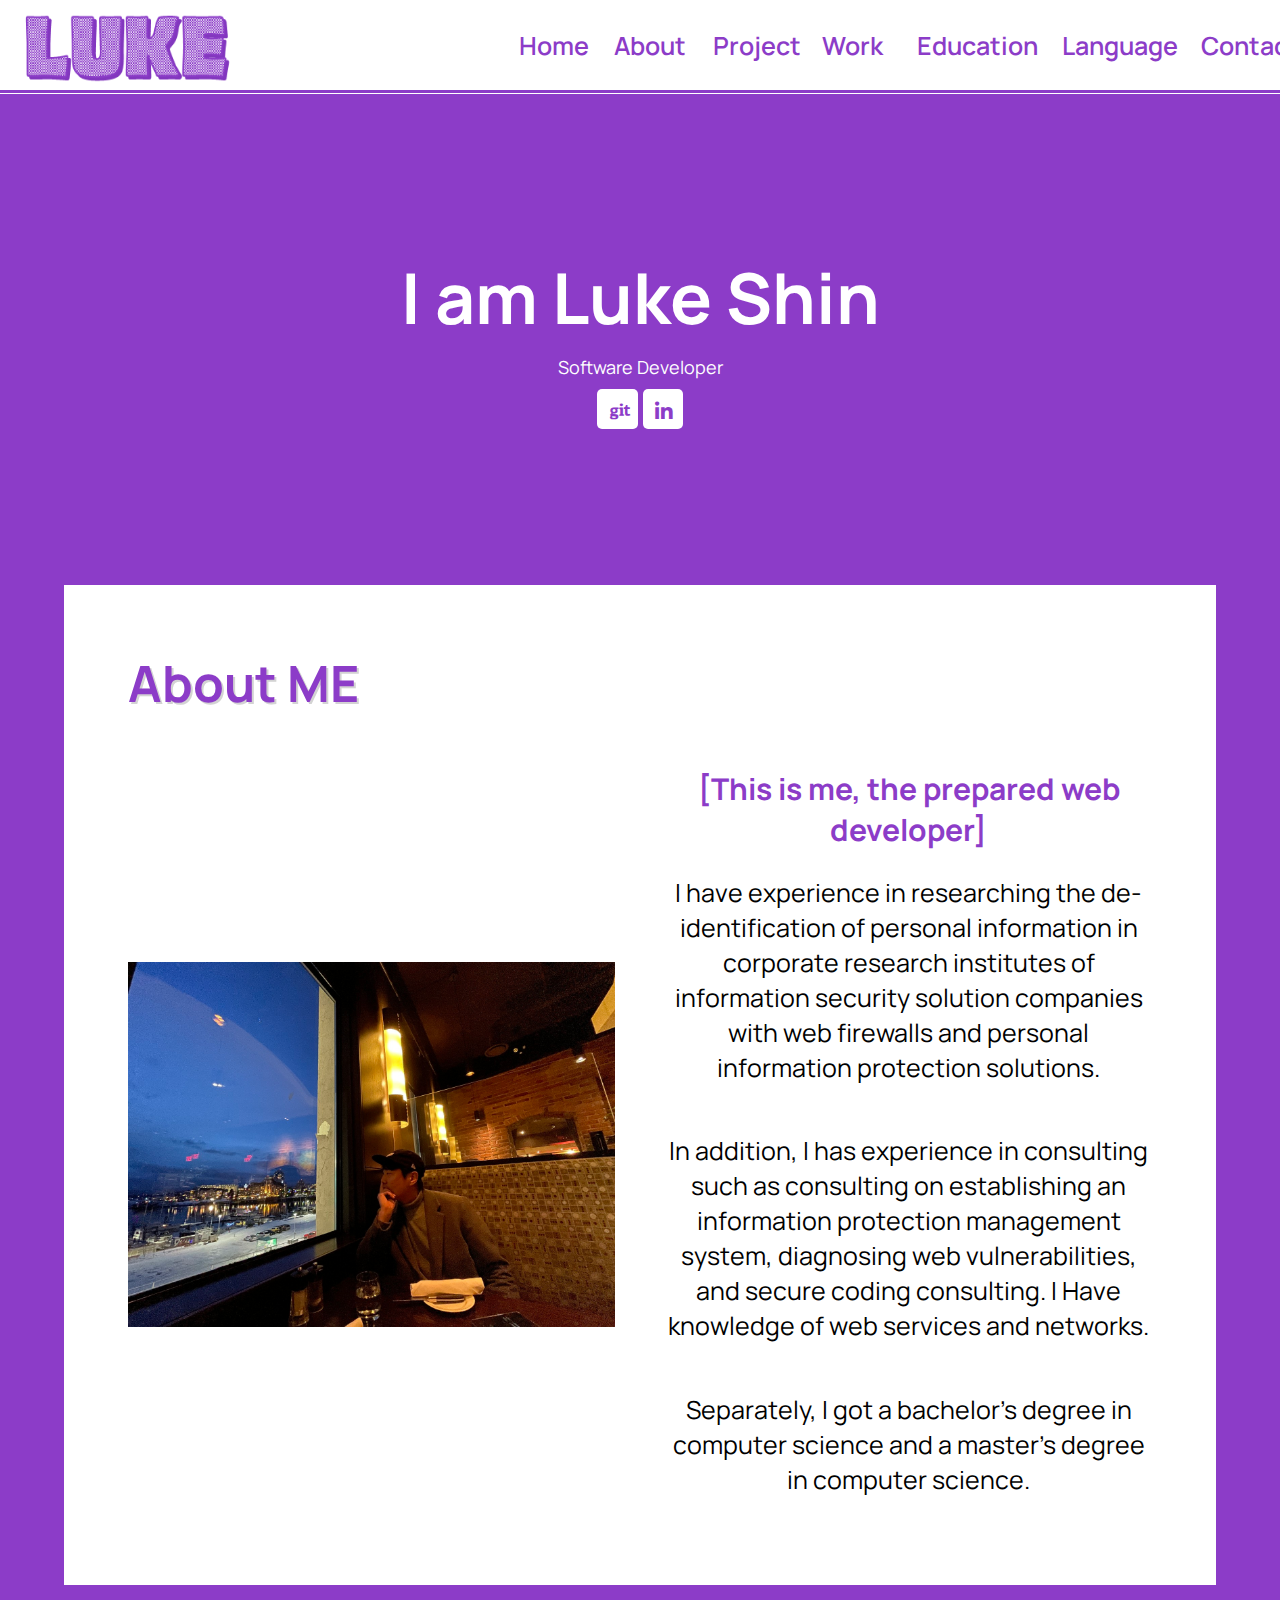
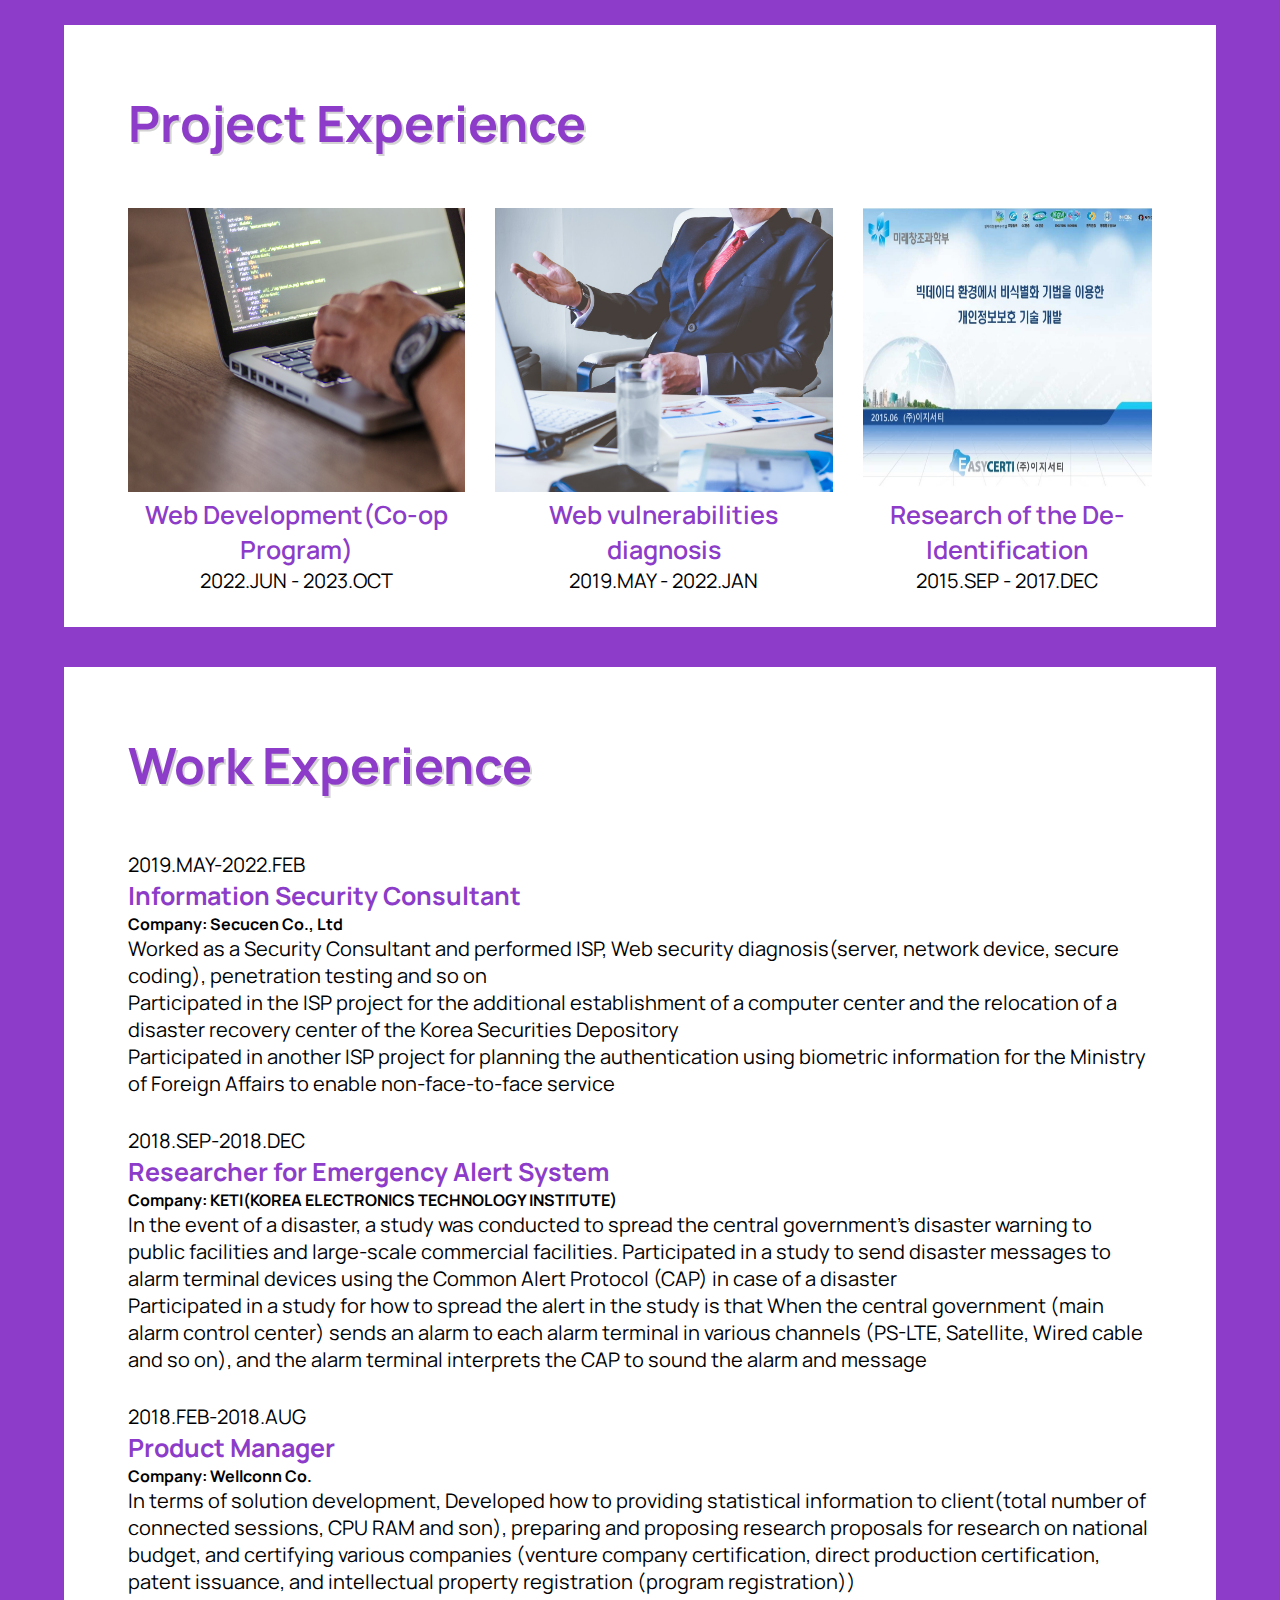
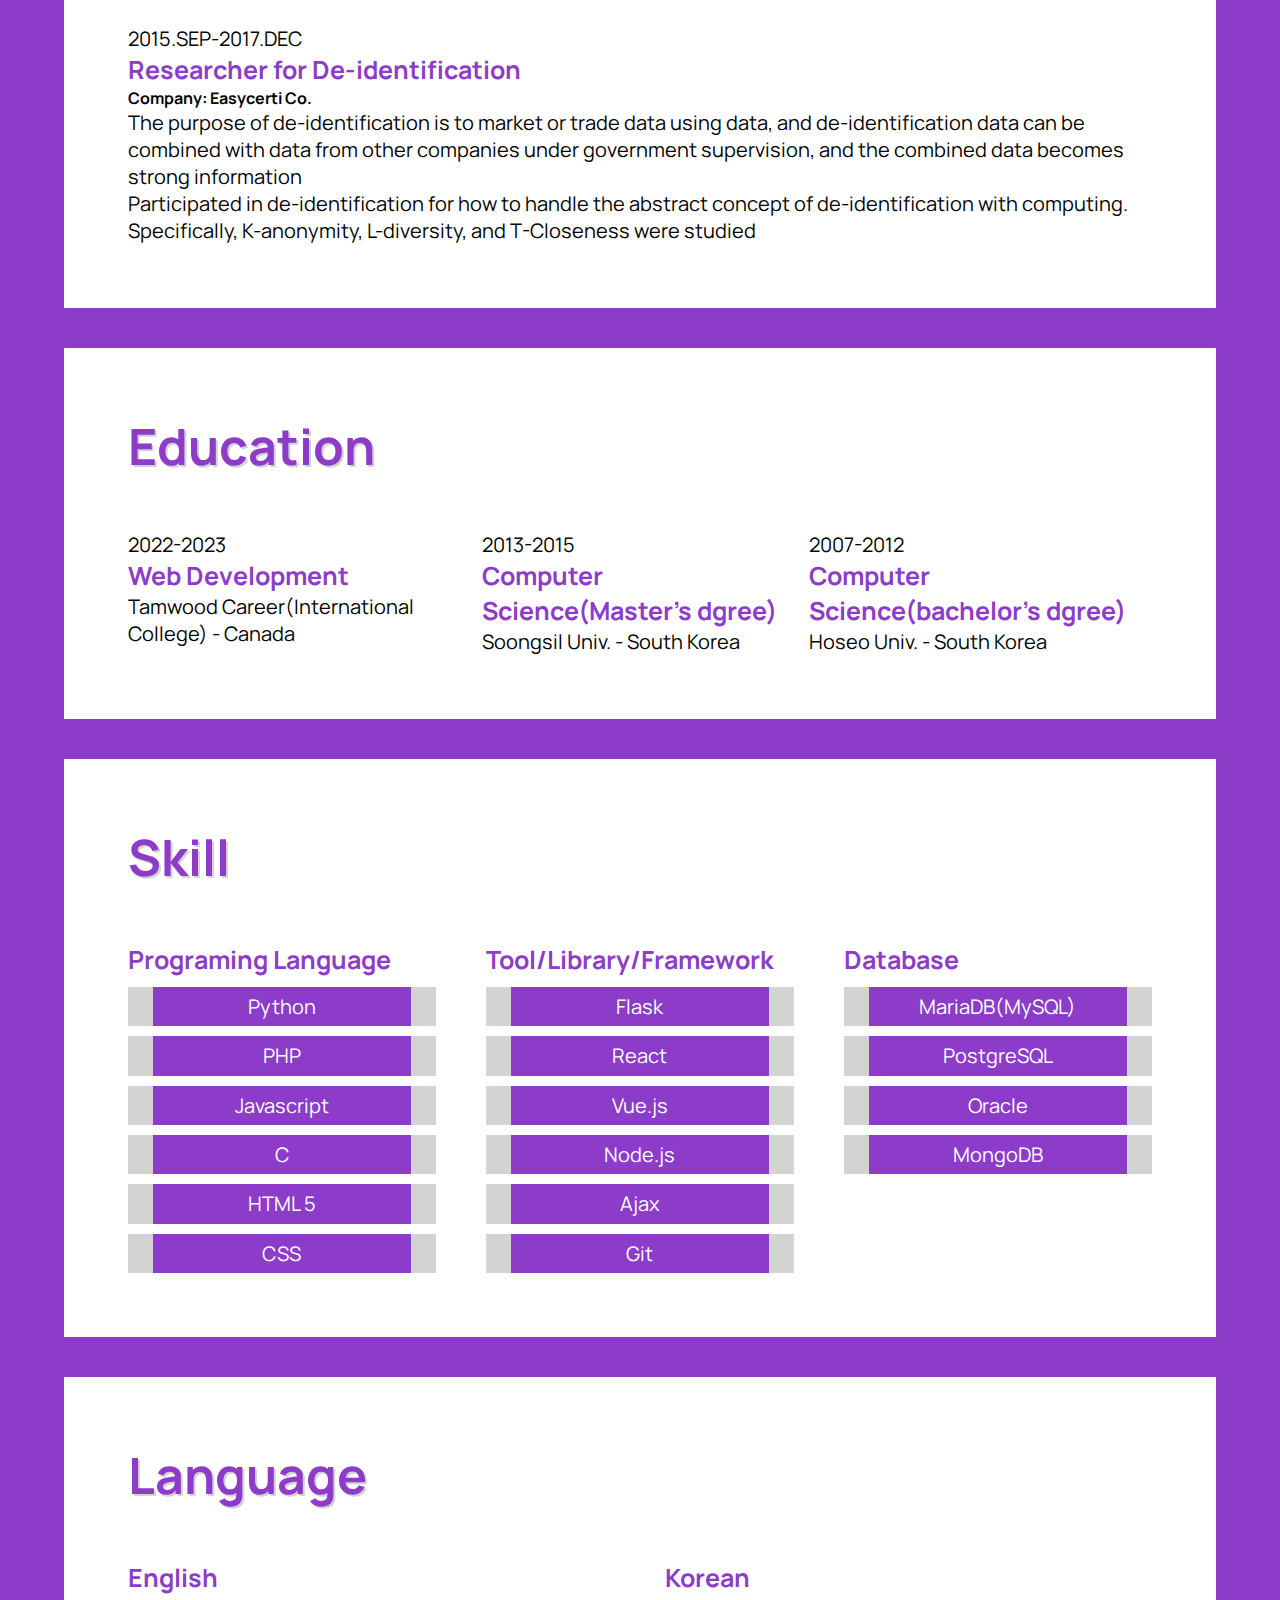
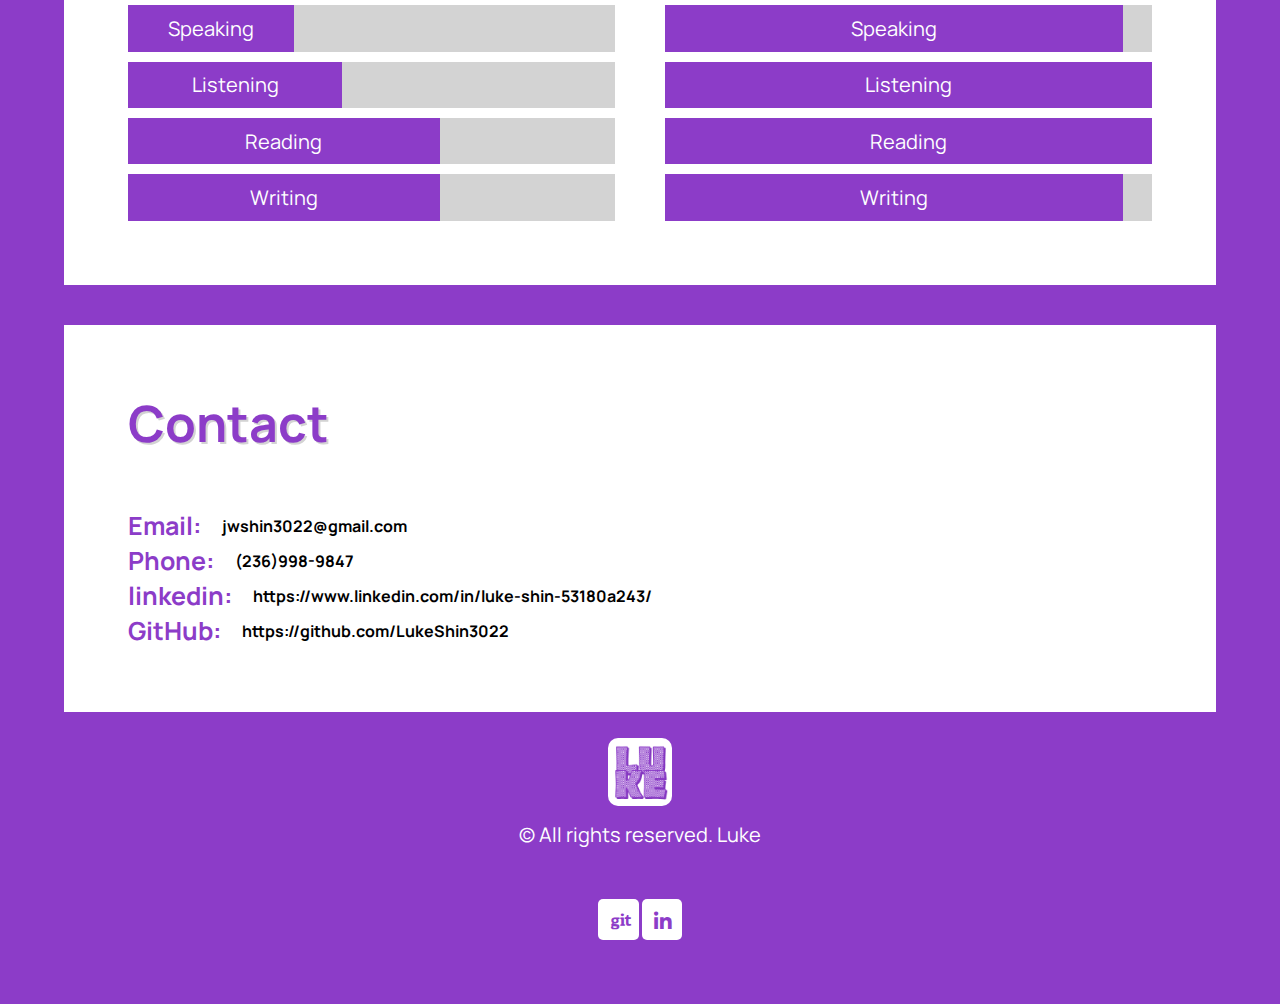
<file: templates/cv/luke_cv.html>
<!DOCTYPE html>
<html lang="en">
<head>
    <meta charset="UTF-8">
    <meta http-equiv="X-UA-Compatible" content="IE=edge">
    <meta name="viewport" content="width=device-width, initial-scale=1.0">
    <title>I am Luke Shin</title>
    <link rel="stylesheet" href="../../static/css/style.css">
    <link rel="stylesheet" href="https://cdnjs.cloudflare.com/ajax/libs/font-awesome/6.1.1/css/all.min.css">
</head>
<body>
    <header>
        <nav>
            <img id="grow" src="../../static/img/Logo-hr.png" alt="Logo">
            <ul>
                <li><a id="grow" href="/">Home</a></li>
                <li><a id="grow" href="#about">About</a></li>
                <li><a id="grow" href="#project">Project</a></li>
                <li><a id="grow" href="#work">Work</a></li>
                <li><a id="grow" href="#edu">Education</a></li>
                <li><a id="grow" href="#language">Language</a></li>
                <li><a id="grow" href="#contact">Contact</a></li>
            </ul>
            <details>
                <summary class="fa-solid fa-bars"></summary>
                <ul>
                    <li><a href="/">Home</a></li>
                    <li><a href="#about">About</a></li>
                    <li><a href="#project">Project</a></li>
                    <li><a href="#work">Work</a></li>
                    <li><a href="#edu">Education</a></li>
                    <li><a href="#language">Language</a></li>
                    <li><a href="#contact">Contact</a></li>
                </ul>
            </details>
        </nav>
        <article>
            <h1>
                I am Luke Shin
            </h1>
            <span>
                Software Developer
            </span>
            <aside class="ani-slide">
                <a id="grow" target="_blank" href="https://github.com/LukeShin3022" class="fa-brands fa-git"></a>
                <a id="grow" target="_blank" href="https://www.linkedin.com/in/luke-shin-53180a243" class="fa-brands fa-linkedin-in"></a>
            </aside>
        </article>
    </header>
    <main>
        <section class="about" id="about">
            <h2>About ME</h2>
            <article>
                <figure>
                    <img src="../../static/img/me.jpg" alt="Me">
                </figure>
                <section>
                    <h3>
                        [This is me, the prepared web developer]
                    </h3>
                    <p>
                        I have experience in researching the de-identification of personal information in corporate research institutes of information security solution companies with web firewalls and personal information protection solutions.
                    </p>
                    <p>
                        In addition, I has experience in consulting such as consulting on establishing an information protection management system, diagnosing web vulnerabilities, and secure coding consulting.
                        I Have knowledge of web services and networks.
                    </p>
                    <p>
                        Separately, I got a bachelor's degree in computer science and a master's degree in computer science.
                    </p>
                </section>
            </article>
        </section>
        <section class="project" id="project">
            <h2>Project Experience</h2>
            <article>
                <figure>
                    <img src="../../static/img/co-op.jpg" alt="Co-op">
                    <figcaption>
                        <small>Web Development(Co-op Program)</small>
                        <time>2022.JUN - 2023.OCT</time>
                    </figcaption>
                </figure>
                <figure>
                    <img src="../../static/img/web.jpg" alt="Web diagnosis">
                    <figcaption>
                        <small>Web vulnerabilities diagnosis</small>
                        <time>2019.MAY - 2022.JAN</time>
                    </figcaption>
                </figure>
                <figure>
                    <img src="../../static/img/research.jpg" alt="Research">
                    <figcaption>
                        <small>Research of the De-Identification</small>
                        <time>2015.SEP - 2017.DEC</time>
                    </figcaption>
                </figure>
            </article>
        </section>
        <section class="work" id="work">
            <h2>Work Experience</h2>
            <article>
                <aside>
                    <time>2019.MAY-2022.FEB</time>
                    <h3>
                        Information Security Consultant <h4>Company: Secucen Co., Ltd</h4>
                    </h3>
                    <p>
                        Worked as a Security Consultant and performed ISP, Web security diagnosis(server, network device, secure coding), penetration testing and so on
                    </p>
                    <p>
                        Participated in the ISP project for the additional establishment of a computer center and the relocation of a disaster recovery center of the Korea Securities Depository
                    </p>
                    <p>
                       Participated in another ISP project for planning the authentication using biometric information for the Ministry of Foreign Affairs to enable non-face-to-face service 
                    </p>
                </aside>
                <aside>
                    <time>2018.SEP-2018.DEC</time>
                    <h3>
                        Researcher for Emergency Alert System <h4>Company: KETI(KOREA ELECTRONICS TECHNOLOGY INSTITUTE)</h4>
                    </h3>
                    <p>
                        In the event of a disaster, a study was conducted to spread the central government's disaster warning to public facilities and large-scale commercial facilities. Participated in a study to send disaster messages to alarm terminal devices using the Common Alert Protocol (CAP) in case of a disaster
                    </p>
                    <p>
                        Participated in a study for how to spread the alert in the study is that When the central government (main alarm control center) sends an alarm to each alarm terminal in various channels (PS-LTE, Satellite, Wired cable and so on), and the alarm terminal interprets the CAP to sound the alarm and message
                    </p>
                </aside>
                <aside>
                    <time>2018.FEB-2018.AUG</time>
                    <h3>
                        Product Manager <h4>Company: Wellconn Co.</h4>
                    </h3>
                    <p>
                        In terms of solution development, Developed how to providing statistical information to client(total number of connected sessions, CPU RAM and son), preparing and proposing research proposals for research on national budget, and certifying various companies (venture company certification, direct production certification, patent issuance, and intellectual property registration (program registration))
                    </p>
                </aside>
                <aside>
                    <time>2015.SEP-2017.DEC</time>
                    <h3>
                        Researcher for De-identification <h4>Company: Easycerti Co.</h4>
                    </h3>
                    <p>
                        The purpose of de-identification is to market or trade data using data, and de-identification data can be combined with data from other companies under government supervision, and the combined data becomes strong information
                    </p>
                    <p>
                        Participated in de-identification for how to handle the abstract concept of de-identification with computing. Specifically, K-anonymity, L-diversity, and T-Closeness were studied
                    </p>
                </aside>
            </article>
        </section>
        <section class="edu" id="edu">
            <h2>Education</h2>
            <article>
                <aside>
                    <time>2022-2023</time>
                    <h3>Web Development</h3>
                    <small>Tamwood Career(International College) - Canada</small>
                </aside>
                <aside>
                    <time>2013-2015</time>
                    <h3>Computer Science(Master's dgree)</h3>
                    <small>Soongsil Univ. - South Korea</small>
                </aside>
                <aside>
                    <time>2007-2012</time>
                    <h3>Computer Science(bachelor's dgree)</h3>
                    <small>Hoseo Univ. - South Korea</small>
                </aside>
            </article>
        </section>
         <section class="skill" id="skill">
            <h2>Skill</h2>
            <article>
                <aside>
                    <h3>Programing Language</h3>
                    <div class="prolang">
                        <ul>
                            <li>
                                <p>Python</p>
                            </li>
                            <li>
                                <p>PHP</p>
                            </li>
                            <li>
                                <p>Javascript</p>
                            </li>
                            <li>
                                <p>C</p>
                            </li>
                            <li>
                                <p>HTML 5</p>
                            </li>
                            <li>
                                <p>CSS</p>
                            </li>
                        </ul>
                    </div>
                </aside>
                <aside>
                    <h3>Tool/Library/Framework</h3>
                    <div class="tool">
                        <ul>
                            <li>
                                <p>Flask</p>
                            </li>
                            <li>
                                <p>React</p>
                            </li>
                            <li>
                                <p>Vue.js</p>
                            </li>
                            <li>
                                <p>Node.js</p>
                            </li>
                            <li>
                                <p>Ajax</p>
                            </li>
                            <li>
                                <p>Git</p>
                            </li>
                        </ul>
                    </div>
                </aside>
                <aside>
                    <h3>Database</h3>
                    <div class="db">
                        <ul>
                            <li>
                                <p>MariaDB(MySQL)</p>
                            </li>
                            <li>
                                <p>PostgreSQL</p>
                            </li>
                            <li>
                                <p>Oracle</p>
                            </li>
                            <li>
                                <p>MongoDB</p>
                            </li>
                        </ul>
                    </div>
                </aside>
            </article>
        </section>
        <section class="language" id="language">
            <h2>Language</h2>
            <article>
                <aside>
                    <h3>English</h3>
                    <div class="eng">
                        <ul>
                            <li>
                                <p>Speaking</p>
                            </li>
                            <li>
                                <p>Listening</p>
                            </li>
                            <li>
                                <p>Reading</p>
                            </li>
                            <li>
                                <p>Writing</p>
                            </li>
                        </ul>
                    </div>
                </aside>
                <aside>
                    <h3>Korean</h3>
                    <div class="kor">
                        <ul>
                            <li>
                                <p>Speaking</p>
                            </li>
                            <li>
                                <p>Listening</p>
                            </li>
                            <li>
                                <p>Reading</p>
                            </li>
                            <li>
                                <p>Writing</p>
                            </li>
                        </ul>
                    </div>
                </aside>
            </article>
        </section>
        <section class="contact" id="contact">
            <h2>Contact</h2>
            <div class="cont">
                <ul>
                    <li><h3>Email: </h3><h4>jwshin3022@gmail.com</h4></li>
                    <li><h3>Phone: </h3><h4>(236)998-9847</h4></li>
                    <li><h3>linkedin: </h3><h4><a href="https://www.linkedin.com/in/luke-shin-53180a243/">https://www.linkedin.com/in/luke-shin-53180a243/</a></h4></li>
                    <li><h3>GitHub: </h3><h4><a href="https://github.com/LukeShin3022">https://github.com/LukeShin3022</a></h4></li>
                </ul>
                
            </div>
        </section>
    </main>
    <footer>
        <figure>
            <img id="grow" src="../../static/img/Logo-vt.png" alt="Logo">
            <figcaption>
                <small>
                    &copy; All rights reserved. Luke
                </small>
            </figcaption>
        </figure>
        <aside>
            <a id="grow" target="_blank" href="https://github.com/LukeShin3022/" class="fa-brands fa-git"></a>
            <a id="grow" target="_blank" href="https://www.linkedin.com/in/luke-shin-53180a243/" class="fa-brands fa-linkedin-in"></a>
        </aside>
    </footer>
</body>
</html>
</file>
<file: static/css/style.css>
@import url('https://fonts.googleapis.com/css2?family=Manrope:wght@200;300;400;500;600;700;800&display=swap');


*{
    margin: 0;
    padding: 0;
}

:root{
    --defaultColor: rgb(140,60,200);
}

html{
    scroll-behavior: smooth;

}

body{
    font-family: 'Manrope', sans-serif;
    display: flex;
    flex-direction: column;
    background-color: var(--defaultColor);
}

@media (min-width: 300px){
    
    h1{
        color: white;
        font-size: 35px;
    }

    h2{
        color: var(--defaultColor);
        padding-bottom: 15%;
        text-shadow: 2px 2px lightgray;
    }

    h3{
        color: var(--defaultColor);
    }

    textarea{
        resize: none;
        padding: 3%;
        font-family: 'Manrope', sans-serif;
        height: 20vh;
        border: 1px solid darkgray;

    }

    
    header{
        display: flex;
        flex-direction: column;
        height: 40vh;

    }

    header > article{
        display: flex;
        flex-direction: column;
        align-items: center;
        justify-content: center;
        height: 100%;
        row-gap: 10px;
    }

    header span{
        color: white;
    }

    header aside{
        width: 100%;
        display: flex;
        justify-content: center;
        column-gap: 5px;
    }

    header > article a{
        width: 15px;
        height: 15px;
        text-align: center;
        color: var(--defaultColor);
        text-decoration: none;
        padding: 2%;
        background-color: white;
        font-weight: 600;
        border: 0px solid none;
        border-radius: 5px;
    }

    nav{
        background-color: white;
        display: flex;
        justify-content: space-between;
        align-items: center;
        width: 100%;
        border-bottom: 3px solid var(--defaultColor);
        outline: 1px solid white;
    }

    nav > ul{
        display: none;
    }

    nav img{
        width: 120px;
        height: 50px;
    }

    details{
        position: relative;
        width: 46%;
        padding: 2%;
    }

    details > ul{
        position: absolute;
        background-color: rgba(87, 4, 90, .8);
        display: flex;
        flex-direction: column;
        align-items: center;
        padding-left: 15%;
        padding-right: 15%;
    }

    details li{
        display: flex;
    }

    details a{
        color: white;
        text-decoration: none;
        font-size: 20px;
        padding: 5%;
    }

    summary{
        font-size: 25px;
        color: var(--defaultColor);
        padding: 5%;
        width: 90%;
        text-align: right;
    }

    main{
        display: flex;
        flex-direction: column;
        align-items: center;
        row-gap: 40px;
        
    }

    main > section{
        width: 80%;
        padding: 5%;
        background-color: white;

    }

    footer{
        display: flex;
        flex-direction: column;
        align-items: center;
        justify-content: center;

    }

    footer figure{
        padding-top: 10%;
        padding-bottom: 5%;
        width: 100%;
        display: flex;
        flex-direction: column;
        align-items: center;
        row-gap: 15px;
    }

    footer img{
        width: 20%;
        background-color: white;
        border: 0px solid none;
        border-radius: 10px;
    }

    footer > aside{
        padding-top: 5%;
        padding-bottom: 10%;
        width: 100%;
        text-align: center;
    }

    footer > aside a{
        width: 15px;
        height: 15px;
        text-align: center;
        color: var(--defaultColor);
        text-decoration: none;
        padding: 2%;
        background-color: white;
        font-weight: 600;
        border: 0px solid none;
        border-radius: 5px;
    }

    footer small{
        color: white;
    }

    .about p{
        padding-top: 5%;
        padding-bottom: 5%;
        font-size: 16px;
        text-align: center;
    }

    .about > article > section{
        display: flex;
        flex-direction: column;
        align-items: center;
        justify-content: center;
        text-align: center;
    }

    .about > article > h3{
        font-size: 18px;
        font-weight: 600;
        text-transform: uppercase;
    }

    .about img, .project img{
        width: 100%;
    }

    .project > article{
        display: flex;
        flex-direction: column;
        row-gap: 30px;
    }

    .project figcaption{
        display: flex;
        flex-direction: column;
        text-align: center;
    }

    .project small{
        font-size: 16px;
        font-weight: 600;
        color: var(--defaultColor);
    }

    .project time{
        font-size: 14px;
    }

    .work > article, .edu > article{
        display: flex;
        flex-direction: column;
        row-gap: 30px;
    }

    .skill > article{
        display: flex;
        flex-direction: column;
        row-gap: 50px;
        align-items: center;
    }

    .skill aside{
        width: 100%;
        display: flex;
        flex-direction: column;
        row-gap: 10px;
    }

    .skill aside > div{
        width: 100%;
    }

    .skill ul{
        display: flex;
        flex-direction: column;
        row-gap: 10px;
    }

    .skill li{
        display: flex;
        background-color: lightgray;
        justify-content: center;
    }

    .skill p{
        padding: 2%;
        text-align: center;
        background-color: var(--defaultColor);
        color: white;
        width: 80%;
    }


    .language > article{
        display: flex;
        flex-direction: column;
        row-gap: 50px;
        align-items: center;
    }

    .language aside{
        width: 100%;
        display: flex;
        flex-direction: column;
        row-gap: 10px;
    }

    .language aside > div{
        width: 100%;
    }

    .language ul{
        display: flex;
        flex-direction: column;
        row-gap: 10px;
    }

    .language li{
        display: flex;
        background-color: lightgray;
    }

    .language p{
        padding: 2%;
        text-align: center;
        color: white;
    }

    .eng li:nth-child(1) > p{
        background-color: var(--defaultColor);
        width: 30%;
    }
    .eng li:nth-child(2) > p{
        background-color: var(--defaultColor);
        width: 40%;
    }
    .eng li:nth-child(3) > p{
        background-color: var(--defaultColor);
        width: 60%;
    }
    .eng li:nth-child(4) > p{
        background-color: var(--defaultColor);
        width: 60%;
    }

    .kor li:nth-child(1) > p{
        background-color: var(--defaultColor);
        width: 90%;
    }
    .kor li:nth-child(2) > p{
        background-color: var(--defaultColor);
        width: 100%;
    }
    .kor li:nth-child(3) > p{
        background-color: var(--defaultColor);
        width: 100%;
    }
    .kor li:nth-child(4) > p{
        background-color: var(--defaultColor);
        width: 90%;
    }
    .cont ul > li{
        display: flex;
        column-gap: 20px;
        align-items: center;
        color: black;
    }
    .cont a{
        color: black;
        text-decoration: none;
    }

    [value="Send message"]{
    background-color: var(--defaultColor);
    color: white;
    font-size: 18px;
    border: 0px solid gray;
    box-shadow: 4px 4px lightgray;
    }


    @media (min-width: 700px){

        h1{
            font-size: 55px;
        }

        h2{
            font-size: 35px;
        }

        h3{
            font-size: 25px;
        }

        header img{
            width: 250px;
            height: 100px;
        }

        header span{
            font-size: 25px;
        }

        header > article a{
            font-size: 30px;
            width: 30px;
            height: 30px;
        }

        details ul {
            width: 60%;
        }

        details a{
            font-size: 30px;
        }

        summary{
            font-size: 50px;
            color: var(--defaultColor);

        }

        footer > aside > a{
            font-size: 30px;
            width: 30px;
            height: 30px;
        }


        small{
            font-size: 20px;
        }

        time{
            font-size: 20px;
        }

        textarea, .contact input{
            font-size: 20px;
            /* padding: 10%; */
            border: 1px solid darkgray;
        }

        .about > article > h3{
            font-size: 30px;
        }

        .about p{
            font-size: 25px;
        }

        .project small{
            font-size: 25px;
        }

        .project time{
            font-size: 20px;
        }

        .work p{
            font-size: 20px;

        }

        .skill p{
            font-size: 20px;
        }

        .language p{
            font-size: 20px;
        }

        .contact > form{
            row-gap: 40px;
        }


        .contact > form > input:last-child{
            font-size: 25px;
        }


    }

    @media (min-width: 1000px){

            header {
                height: 65vh;
            }

            header > article > h1{
                font-size: 70px;
            }

            header > article > span{
                font-size: 18px;
            }

            header aside a{
                display: flex;
                justify-content: center;
                align-items: center;
                text-align: center;
                width: 15px;
                height: 15px;
                padding: 1% 1%;
                font-size: 20px;
            }

            nav{
                height: 10vh;
            }
            
            nav > details{
                display: none;
            }

            nav > ul{
                width: 60%;
                display: flex;
                column-gap: 25px;
                align-items: center;
                justify-content: center;
            }

            nav li{
                display: flex;
            }

            nav a{
                width: 100%;
                font-size: 25px;
                color: var(--defaultColor);
                text-decoration: none;
                font-weight: 600;
                padding: 10% 15% 10% 15%;

            }

            nav a:hover{
                background-color: var(--defaultColor);
                color: white;
                border-radius: 10px;
            }

            main > section > h2{
                font-size: 50px;
                padding-bottom: 5%;
            }

            footer img{
                width: 5%;
            }

            footer figure {
                padding-top: 2%;
                padding-bottom: 2%;
                
            }

            footer > aside {
                padding-top: 2%;
                padding-bottom: 5%;
            }

            footer aside > a{
                text-align: center;
                width: 15px;
                height: 15px;
                padding: 1% 1%;
                font-size: 20px;
            }

            .about > article{
                display: flex;
                column-gap: 50px;
            }

            .about > article h3{
                font-size: 30px;
            }
            .about > article > section{
                width: 50%;
                display: flex;
                flex-direction: column;
                justify-content: center;
                align-items: center;
            }

            .about > article > figure{
                width: 50%;
                display: flex;
                align-items: center;
                justify-content: center;
                /* border: 1px solid red; */
            }

            .about > article img{
                width: 100%;
            }

            .project > article{
                flex-direction: row;
                column-gap: 30px;
            }

            .project img{
                width: 100%;
                height: 80%;
            }

            .edu > article{
                flex-direction: row;
                justify-content: space-around;
            }

            .skill > article{
                flex-direction: row;
                align-items: flex-start;
                column-gap: 50px;
            }

            .language > article{
                flex-direction: row;
                column-gap: 50px;
            }

            .contact input{
                height: 2vh;
                padding: 1%;
            }

            textarea{
                padding: 1%;
            }

            #send-bt{
                width: 20%;
                height: 6vh;
                font-size: 20px;
                border-radius: 5px;
            }

            #send-bt:hover{
                transition: .5s;
                background-color: white;
                color: var(--defaultColor);
                border: 1px solid var(--defaultColor);
            }

            .ani-slide{
                animation: slide 2s ease-in-out ;


            }

            #grow:hover{
                animation: grow 1s ease-in-out infinite alternate;
            }
            
            @keyframes slide{
                from{
                    transform: translateX(-50%);
                }
            
                to{
                    transform: translateX(0%);
                    
                }

            }

            @keyframes grow{
                from{
                    transform: scale(1);
                }
            
                to{
                    transform: scale(1.5);
                }
            }

    }
}
</file>
